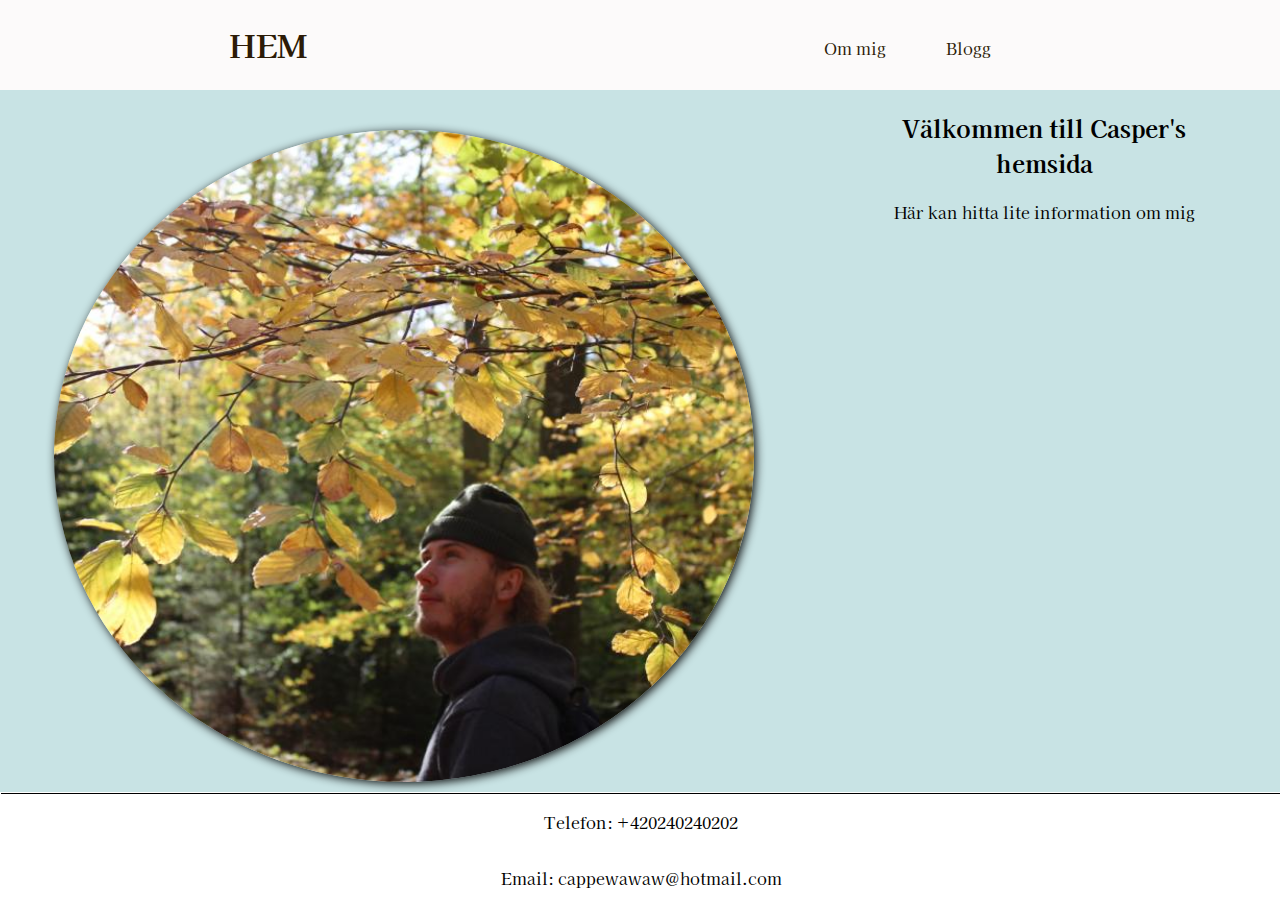
<file: html/index.html>
<!DOCTYPE html>
<html lang="en">
<head>
    <meta charset="UTF-8">
    <meta http-equiv="X-UA-Compatible" content="IE=edge">
    <meta name="viewport" content="width=device-width, initial-scale=1.0">
    <title>Document</title>
    <script src="../script.js" defer></script>
    <link rel="stylesheet" href="../style.css">
</head>
<body>
    <header>
        <h1><a href="index.html">HEM</a></h1>
        <nav>
          <ul>
            <li><a href="om-mig.html">Om mig</a></li>
            <li><a href="blogg.html">Blogg</a></li>
          </ul>
        </nav>
    </header>
    <main>
        <img src="../casper.jpg" alt="En bild på mig">
        <div>
            <h2>Välkommen till Casper's hemsida</h2>
            <p>Här kan hitta lite information om mig</p>
        </div>
    </main>
    <footer>
        <p>Telefon: +420240240202</p>
        <p>Email: cappewawaw@hotmail.com</p>
    </footer>
</body>
</html>
</file>
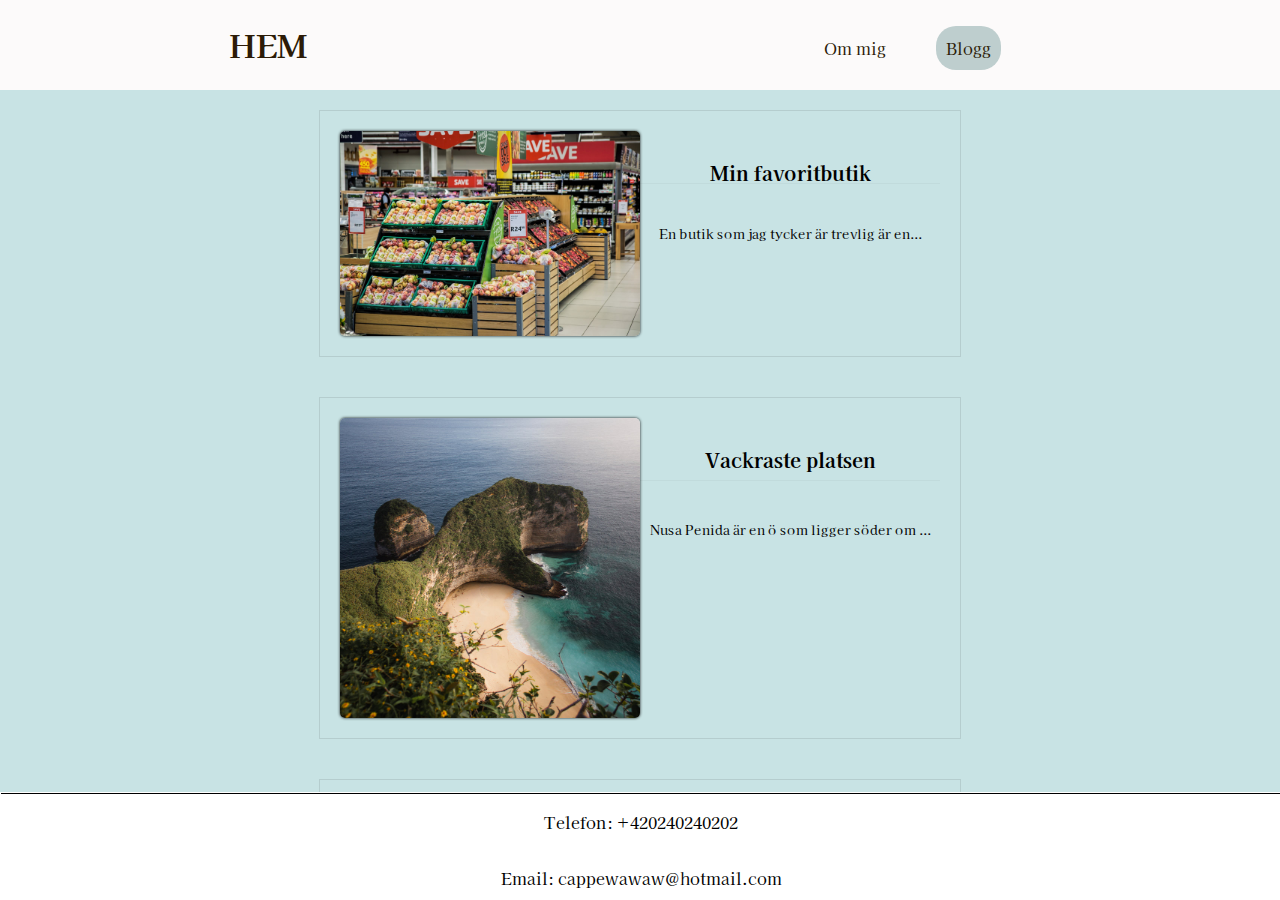
<file: html/blogg.html>
<!DOCTYPE html>
<html lang="en">
<head>
    <meta charset="UTF-8">
    <meta http-equiv="X-UA-Compatible" content="IE=edge">
    <meta name="viewport" content="width=device-width, initial-scale=1.0">
    <title>blogg</title>
    <link rel="stylesheet" href="../style.css">
    <script src="../script.js" defer></script>
</head>
<body>
    <header>
        <h1><a href="index.html">HEM</a></h1>
        <nav>
          <ul>
            <li><a href="om-mig.html">Om mig</a></li>
            <li><a href="blogg.html">Blogg</a></li>
          </ul>
        </nav>
      </header>
      <main>
        <section>
          <div id="0"class="divOfPosts">
            <div class="container">
              <img src="../affar.jpeg" alt="min favoritbutik">
            </div>
            <div class="containerOfText">
              <h4>Min favoritbutik</h4>
              <p></p>
            </div>
          </div>
          <div id="1" class="divOfPosts">
            <div class="container">
              <img src="../nusapenida.jpeg" alt="min favoritbutik">
            </div>
            <div class="containerOfText">
              <h4>Vackraste platsen</h4>
              <p></p>
            </div>
          </div>
          <div id="2" class="divOfPosts">
            <div class="container">
              <img src="../zebra.jpeg" alt="min favoritbutik">
            </div>
            <div class="containerOfText">
              <h4>Zebran</h4>
              <p></p>
            </div>
          </div>
        </section>
      </main>
      <footer>
        <p>Telefon: +420240240202</p>
        <p>Email: cappewawaw@hotmail.com</p>
    </footer>
</body>
</html>
</file>
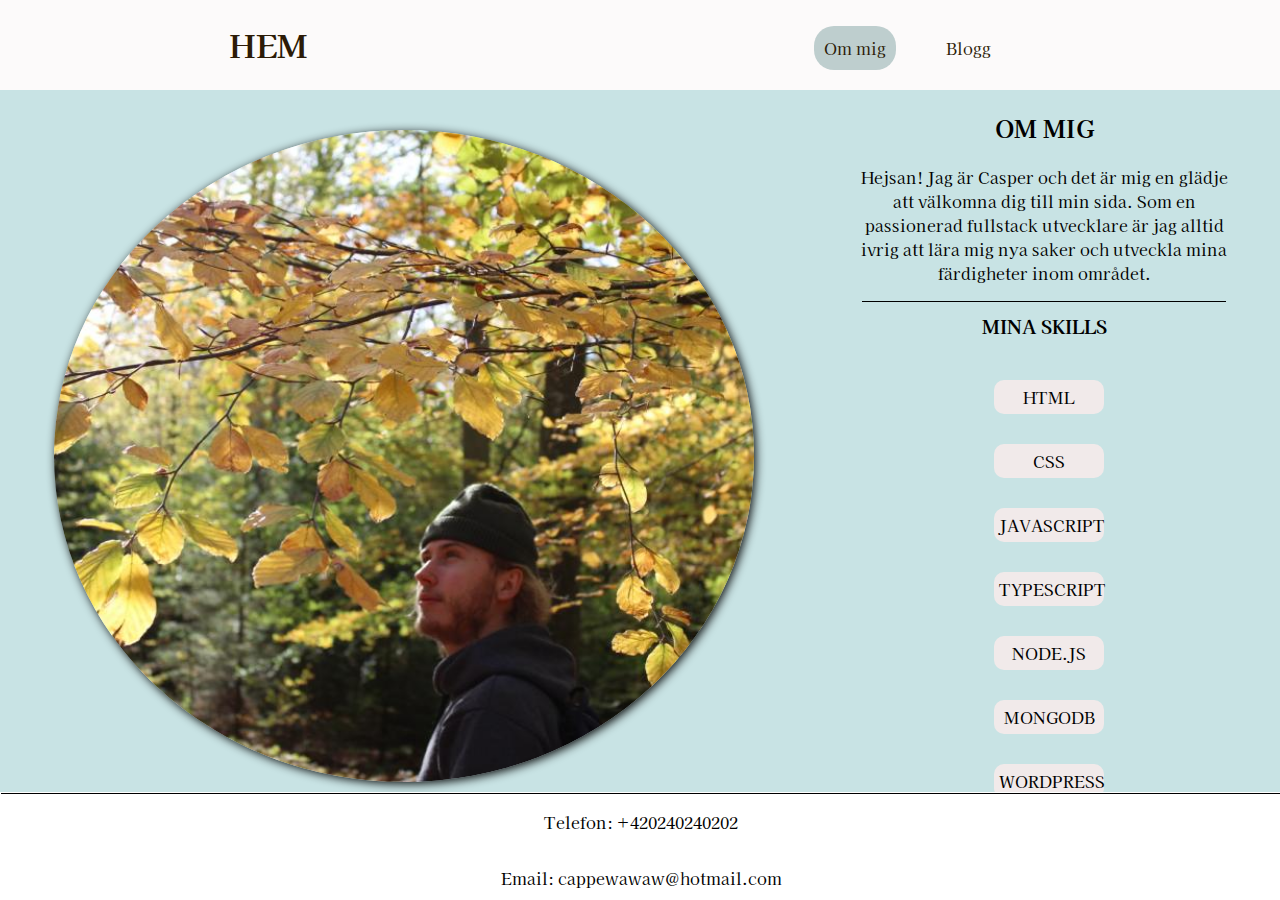
<file: html/om-mig.html>
<!DOCTYPE html>
<html lang="en">
<head>
    <meta charset="UTF-8">
    <meta http-equiv="X-UA-Compatible" content="IE=edge">
    <meta name="viewport" content="width=device-width, initial-scale=1.0">
    <title>om mig</title>
    <link rel="stylesheet" href="../style.css">
    <script src="../script.js" defer></script>
</head>
<body>
    <header>
        <h1><a href="index.html">HEM</a></h1>
        <nav>
          <ul>
            <li><a class="omMig" href="om-mig.html">Om mig</a></li>
            <li><a class="Blogg" href="blogg.html">Blogg</a></li>
          </ul>
        </nav>
      </header>
      <main>
        <img src="../casper.jpg" alt="En bild på mig">
        <div>
            <h2>OM MIG</h2>
            <p>Hejsan! Jag är Casper och det är mig en glädje att välkomna dig till min sida. Som en passionerad fullstack utvecklare är jag alltid ivrig att lära mig nya saker och utveckla mina färdigheter inom området.</p>
            <h3>MINA SKILLS</h3>
            <ul class="Skills">
                <li>HTML</li>
                <li>CSS</li>
                <li>JAVASCRIPT</li>
                <li>TYPESCRIPT</li>
                <li>NODE.JS</li>
                <li>MONGODB</li>
                <li>WORDPRESS</li>
                <li>PHP</li>
                <li>FL STUDIO</li>
                <li>VSC</li>
                <li>GIT</li>
            </ul>
        </div>
    </main>
    <footer>
        <p>Telefon: +420240240202</p>
        <p>Email: cappewawaw@hotmail.com</p>
    </footer>
</body>
</html>
</file>
<file: style.css>
@import url('https://fonts.googleapis.com/css2?family=Kaisei+HarunoUmi:wght@400;700&family=Mynerve&family=Poppins:wght@300;400;500;600&family=Special+Elite&display=swap');

body {
    margin:0;
    padding:0;
    box-sizing: border-box;
    width:100%;
    height:100vh;
    font-family: 'Kaisei HarunoUmi', serif;
}

header {
    width:100%;
    height:10%;
    display:flex;
    justify-content: space-around;
    background-color: rgba(169, 130, 130, 0.038); 
}

a {
    text-decoration: none;
    color:rgb(44, 27, 7);
    padding:10px;
}
a:hover {
    color:rgb(39, 39, 39);;
    cursor:pointer;
    background-color: rgb(210, 221, 221);
    border-radius:20px;
    transition:0.5s;
}
nav{
    display:flex;
    padding-right:40px;
}

ul {
    display:flex;
}
li {
    margin:20px;
    list-style-type:none;
}


main {
    display:flex;
    width:100%;
    height:78%;
    background-color: rgba(71, 162, 165, 0.298);
    justify-content: space-around;
}
main > div {
    text-align: center;
    width:30%;
}
main > img {
    max-width: 700px;
    height: auto;
    box-shadow: 2px 2px 10px rgba(0, 0, 0, 0.929);
    border-radius:50%;
    margin:10px;
    margin-top:40px;
    object-fit: cover;
}
main > p {
    font-size:25px;
    width:50%;
    letter-spacing: 1px;
    margin-top:120px;

}
footer {
    border-top:1px solid black;
    text-align: center;
    display:flex;
    margin:1px;
    height:13%;
    flex-direction: column;
    position:fixed;
    width:100%;
    background-color: white;
}

/**********MYSKILLS UL***********/
.Skills {
    display:flex;
    flex-direction: column;
    align-items: center;
    margin-right:30px;
}
.Skills > li{
    text-align: center;
    background-color: rgb(241, 234, 234);
    margin:15px;
    padding:5px;
    border-radius:10px;
    width:100px;
}
.Skills > li:hover{
    background-color: rgb(255, 255, 255);
    cursor:pointer;
}
h3{
    border-top:1px solid black;
    padding:10px;
    margin:10px;
}

  /*************SELECT AN ANCHOR**********/

  .selected {
    background-color: rgb(190, 206, 206);
    border-radius:20px;
  }


  /*****************BLOGGINLÄGG********************/
main {
    overflow: auto;
    position:relative;
}
  section {
    width:70%;
    height:100%;
    display:flex;
    flex-direction: column;
    align-items: center;
  }
  section > .divOfPosts {
    width:600px;
    height:300px;
    display:flex;
    align-items: center;
    cursor:pointer;
    margin:20px;
    padding:20px;
    border: 1px solid rgba(0, 0, 0, 0.096);

  }
  section > .divOfPosts:hover {
    background-color: rgba(245, 240, 233, 0.197);;
  }
  div > .container {
    height:100%;
    width:50%;
    position:relative;
  }
  .container > img {
    width:100%;
    height:100%;
    box-shadow: 0 0 3px rgba(0, 0, 0, 0.929);
    transition:1s;
    border-radius: 5px;
  }
  .container > img:hover {
    box-shadow: 0 0 6px rgba(0, 0, 0, 0.929);
    transition:1s;
    opacity: 0.8;
  }

  div > .containerOfText {
    display:flex;
    flex-direction: column;
    text-align: center;
    height:100%;
    width:50%;
  }

  .containerOfText h4 {
    border-bottom:1px solid rgba(0, 0, 0, 0.032);
    padding-bottom:5px;
    height:10%;
    font-size:20px;
  }
  .containerOfText p {
    font-size:13px;
  }


 .fullTextOfPost {
  margin-top:20px;
  width:80%;
  height:70%;
  background: rgba(255, 255, 255, 0.2);
  box-shadow: 0 8px 32px 0 rgba(31, 38, 135, 0.37);
  backdrop-filter: blur(5px);
  -webkit-backdrop-filter: blur(5px);
  border-radius: 10px;
  border: 1px solid rgba(255, 255, 255, 0.18);
  position:fixed;
  z-index:0;
  display:Flex;
  flex-direction:column;
 } 

 .titleAndExit {
  height:20%;
  width:100%;
  display:Flex;
  background-color: rgba(255, 255, 255, 0.761);
  border-radius: 10px;
 }
 .titleAndExit > h1 {
  width:98%;
  color:rgb(19, 14, 6);
 }
 .titleAndExit > span {
  cursor:pointer;
  font-size:30px;
  width:2%;
  margin-right:6px;
  transition:1s;
 }
 .titleAndExit > span:hover {
  color:rgba(0, 0, 0, 0.426);
  rotate:  15deg;
  transition:1s;

 }
 .divImgAndText {
  height:90%;
  width:100%;
  display:flex;
  flex-direction: column;
  justify-content: center;
  align-items: center;
  margin:20px;
 }

 .pictureInPost {
  height:300px;
  width:300px;
  object-fit: cover;
  border-radius:40px;
 }
 .pictureInPost:hover {
  height:700px;
  width:700px;
  transition:1s;
 }
 .divImgAndText > p {
  max-height:40%;
  width:50%;
  background-color: aliceblue;
  border-radius: 20px;
  padding:20px;
 }





  
@media only screen and (max-width: 1007px) {
  .divImgAndText > p {
    width:90%;
    padding:5px;
    font-size:12px;
   }
   .pictureInPost:hover {
    height:400px;
    width:400px;
    transition:1s;
   }
   .titleAndExit > span {
    margin-right:10px;
   }
  main {
      flex-direction: column;
      align-items: center;
  }
  main > div {
    text-align: center;
    width:100%;
}
  main > img {
      width:380px;
      height:290px; 
  }
  .Skills {
      display:flex;
      flex-direction: row;
      align-items: center;
      flex-wrap: wrap;
      justify-content: center;
  }
  .Skills > li {
      margin:2px;
      padding:2px;
      width:70px;
      font-size:10px;
  }
  section > .divOfPosts{
    flex-direction: column;
    width:400px;
    height:450px;
  }
}

@media only screen and (max-height: 799px) {

  main > img {
      width:350px;
      height:350px; 
  }
  .Skills {
      flex-wrap: wrap;
      flex-direction: row;
  }
}
</file>
